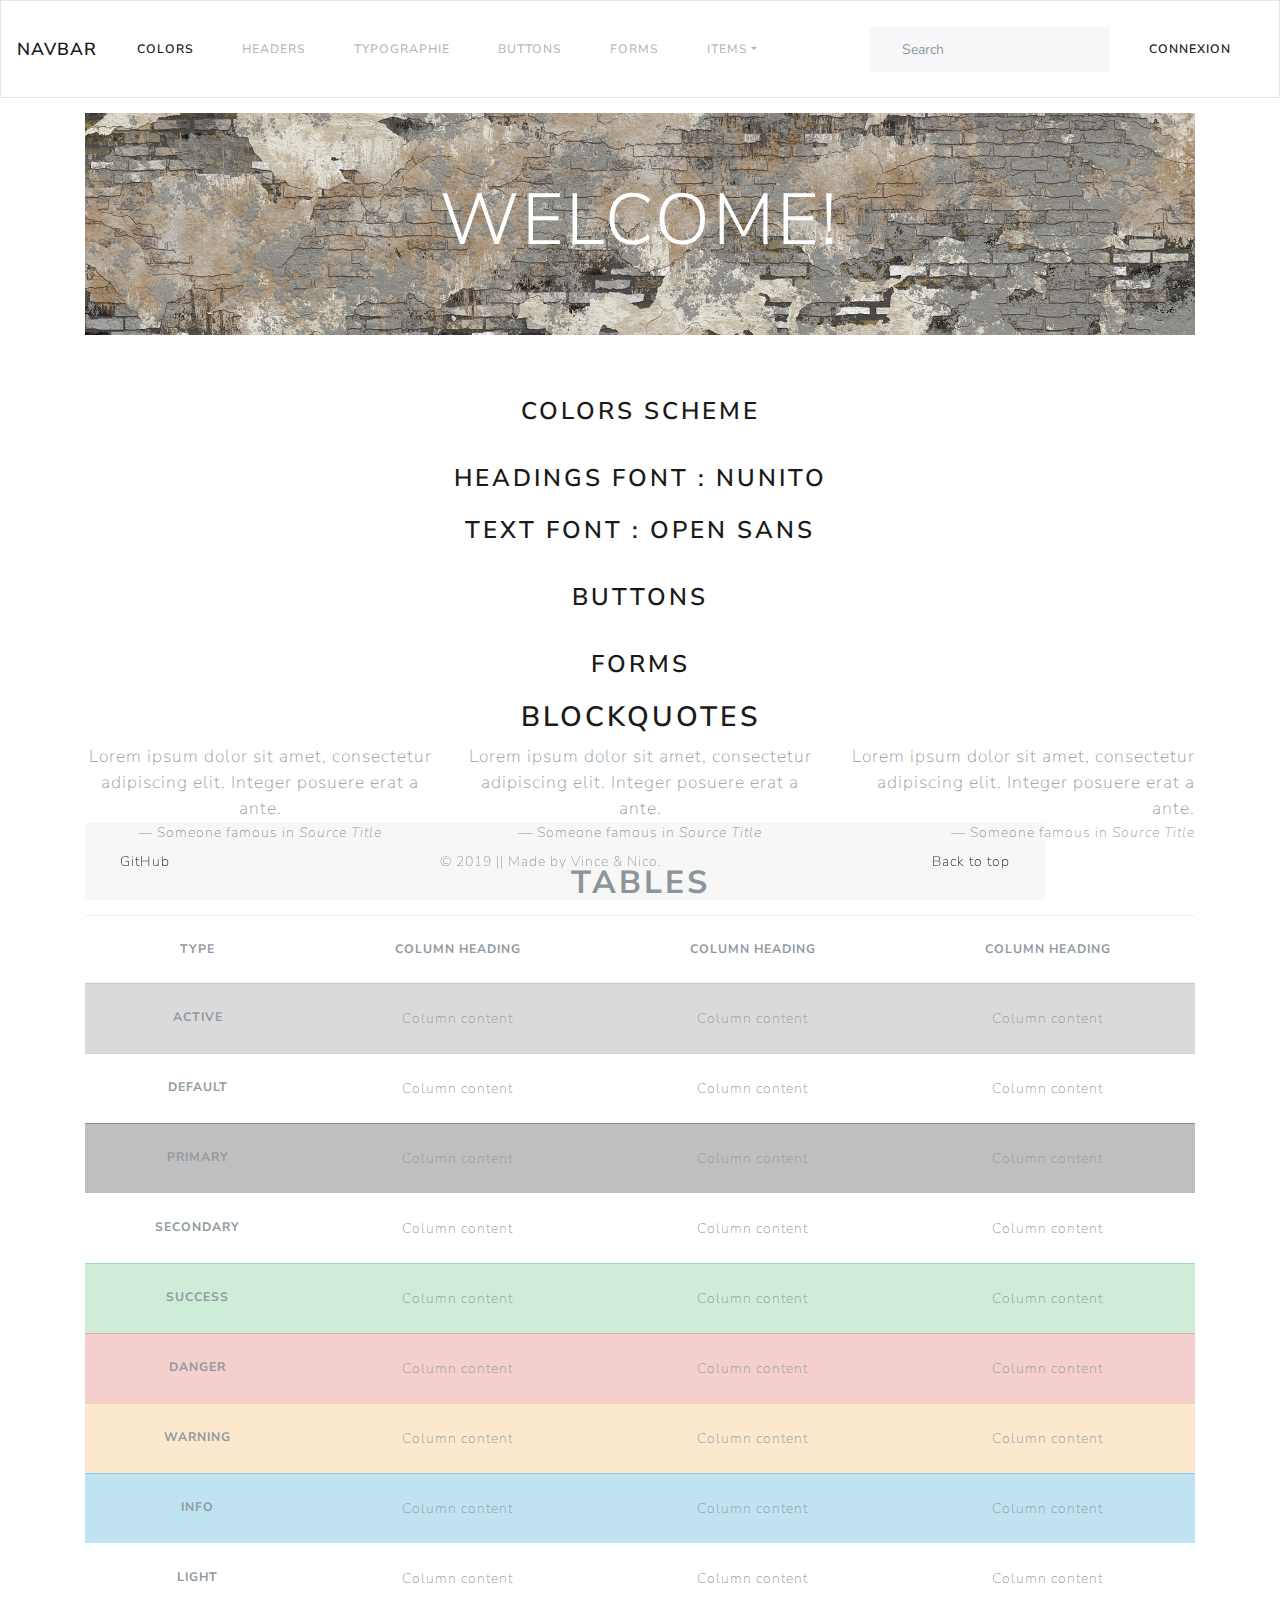
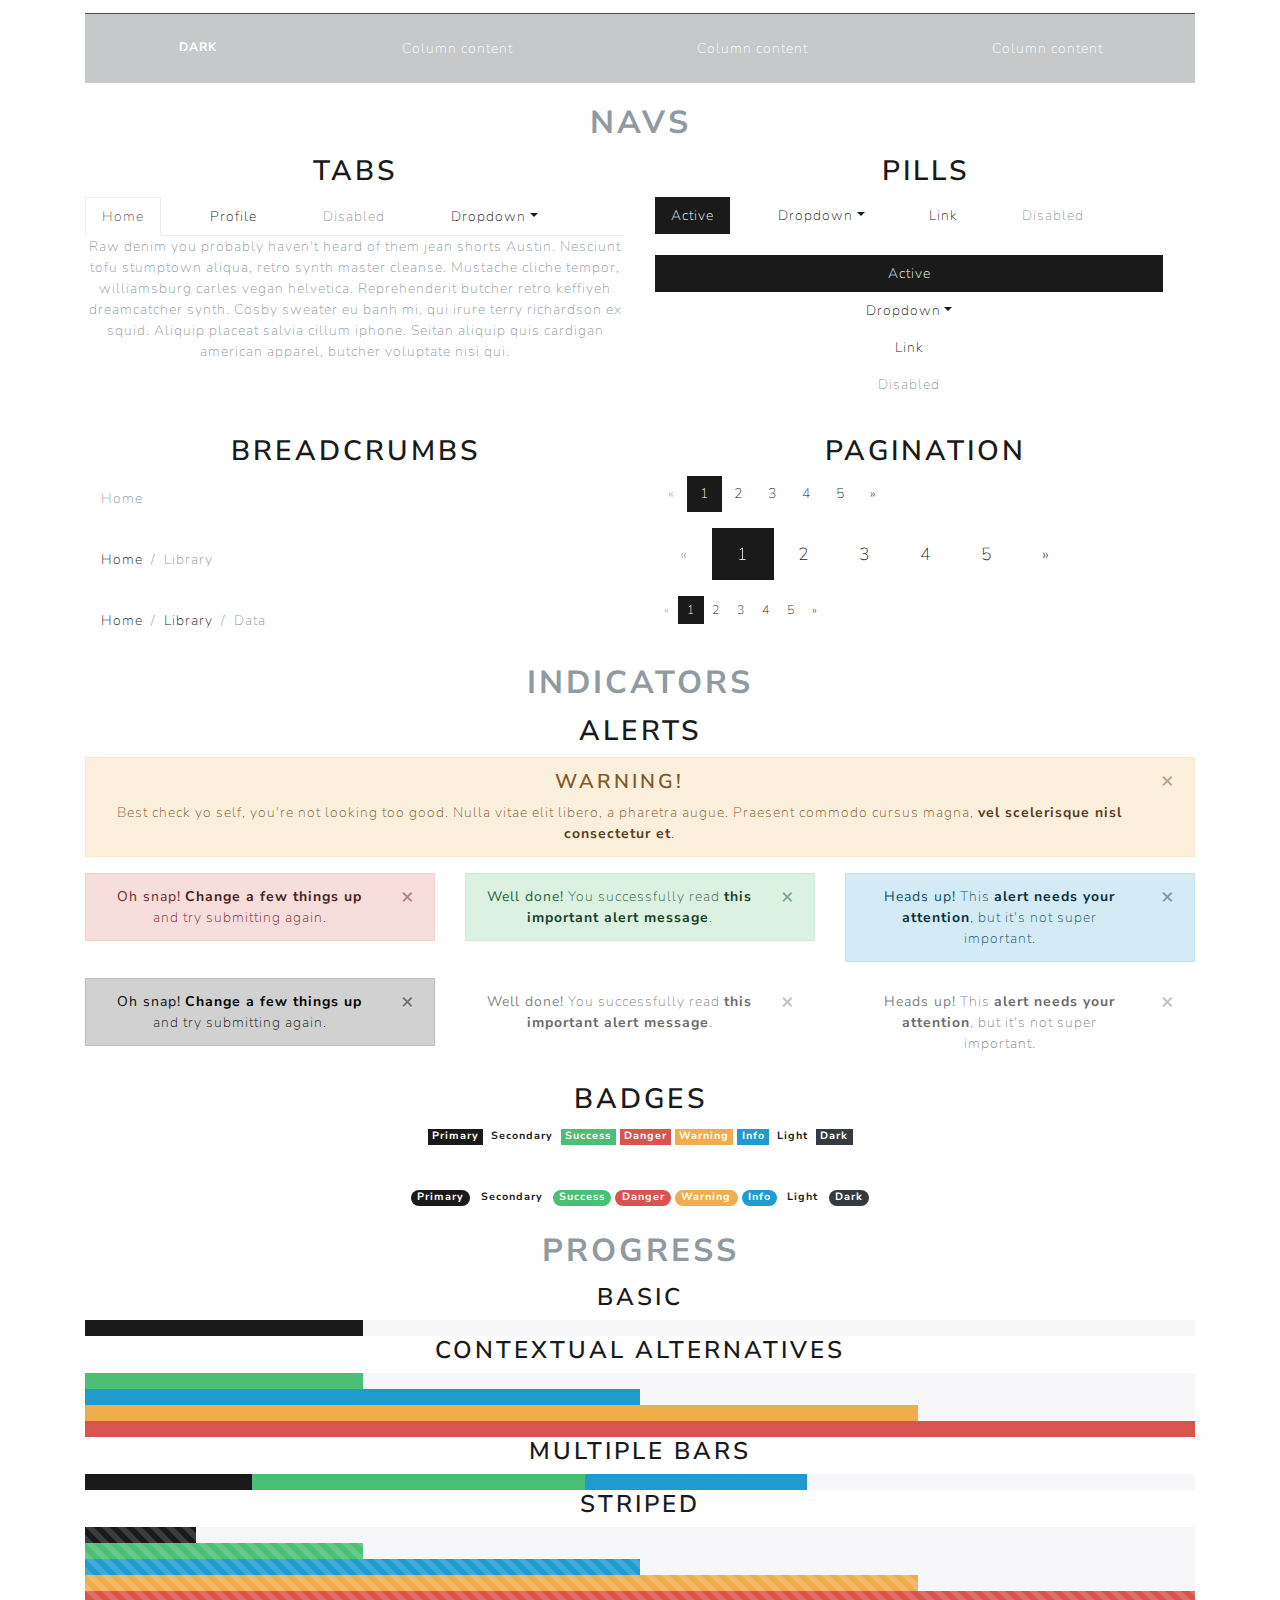
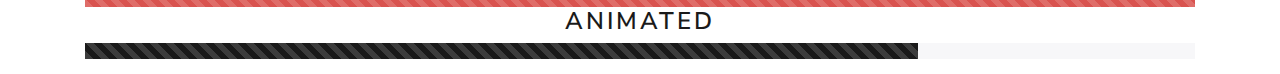
<file: index.html>
<!DOCTYPE html>
<html>
<head>
  <meta charset="utf-8">
  <link rel="stylesheet" href="style.css">
  <title>KIT UI MAMEN</title>
</head>
<body>

  <nav class="navbar navbar-expand-lg navbar-light bg-light">
    <a class="navbar-brand" href="#">Navbar</a>
    <button class="navbar-toggler" type="button" data-toggle="collapse" data-target="#navbarColor03" aria-controls="navbarColor03" aria-expanded="false" aria-label="Toggle navigation">
      <span class="navbar-toggler-icon"></span>
    </button>

    <div class="collapse navbar-collapse" id="navbarColor03">
      <ul class="navbar-nav mr-auto">
        <li class="nav-item active">
          <a class="nav-link" href="colors.html">Colors<span class="sr-only">(current)</span></a>
        </li>
        <li class="nav-item">
          <a class="nav-link" href="headers.html">Headers</a>
        </li>
        <li class="nav-item">
          <a class="nav-link" href="fonts.html">Typographie</a>
        </li>
        <li class="nav-item">
          <a class="nav-link" href="buttons.html">Buttons</a>
        </li>
        <li class="nav-item">
          <a class="nav-link" href="forms.html">Forms</a>
        </li>
        <li class="nav-item dropdown">
          <a class="nav-link dropdown-toggle" data-toggle="dropdown" href="#" id="themes">Items<span class="caret"></span></a>
          <div class="dropdown-menu" aria-labelledby="themes">
            <a class="dropdown-item" href="comments.html">Comments</a>
            <a class="dropdown-item" href="cards.html">cards</a>
            <a class="dropdown-item" href="banner.html">Banners</a>
            <a class="dropdown-item" href="right_left.html">Right_left</a>
          </div>
        </li>
      </ul>
      <form class="form-inline my-2 my-lg-0">
        <input class="form-control mr-sm-2" type="text" placeholder="Search">
        <a href="authentificate.html" class="btn btn-secondary my-2 my-sm-0" type="submit">Connexion</a>
      </form>
    </div>
  </nav>

  <section>
    <div class=container>
    <div class="jumbotron">
      <h1 class="display-3">Welcome!</h1>
  </section>

  <section class="container">
    <header>
      <a href="colors.html" target="_blank">    <h3 class="text-center dark-color-light">Colors Scheme</h3> </a>
    </header>
  </section>

  <section id="headings" class="container">
    <header>
      <a href="headers.html" target="_blank">  <h3 class="text-center dark-color-light">Headings Font : Nunito</h3> </a>
    </header>

    <section class="container">
      <header>
        <a href="fonts.html" target="_blank">  <h3 class="secondary-color text-center dark-color-light">Text Font : Open Sans</h3> </a>
      </header>
    </section>

    <section id="buttons" class="container">
      <header>
        <a href="buttons.html" target="_blank">  <h3 class="text-center dark-color-light">Buttons</h3> </a>
      </header>
    </section>

    <section class="container">
      <header>
        <a href="forms.html" target="_blank">  <h3 class="text-center">Forms</h3> </a>
      </header>
    </section>

    <!-- Blockquotes -->
    <div class="row">
      <div class="col-lg-12">
        <h2 id="type-blockquotes">Blockquotes</h2>
      </div>
    </div>
    <div class="row">
      <div class="col-lg-4">
        <div class="bs-component">
          <blockquote class="blockquote">
            <p class="mb-0">Lorem ipsum dolor sit amet, consectetur adipiscing elit. Integer posuere erat a ante.</p>
            <footer class="blockquote-footer">Someone famous in <cite title="Source Title">Source Title</cite></footer>
          </blockquote>
        </div>
      </div>
      <div class="col-lg-4">
        <div class="bs-component">
          <blockquote class="blockquote text-center">
            <p class="mb-0">Lorem ipsum dolor sit amet, consectetur adipiscing elit. Integer posuere erat a ante.</p>
            <footer class="blockquote-footer">Someone famous in <cite title="Source Title">Source Title</cite></footer>
          </blockquote>
        </div>
      </div>
      <div class="col-lg-4">
        <div class="bs-component">
          <blockquote class="blockquote text-right">
            <p class="mb-0">Lorem ipsum dolor sit amet, consectetur adipiscing elit. Integer posuere erat a ante.</p>
            <footer class="blockquote-footer">Someone famous in <cite title="Source Title">Source Title</cite></footer>
          </blockquote>
        </div>
      </div>
    </div>
  </div>

      <!-- Tables
        ================================================== -->
        <div class="bs-docs-section">
          <div class="row">
            <div class="col-lg-12">
              <div class="page-header">
                <h1 id="tables">Tables</h1>
              </div>

              <div class="bs-component">
                <table class="table table-hover">
                  <thead>
                    <tr>
                      <th scope="col">Type</th>
                      <th scope="col">Column heading</th>
                      <th scope="col">Column heading</th>
                      <th scope="col">Column heading</th>
                    </tr>
                  </thead>
                  <tbody>
                    <tr class="table-active">
                      <th scope="row">Active</th>
                      <td>Column content</td>
                      <td>Column content</td>
                      <td>Column content</td>
                    </tr>
                    <tr>
                      <th scope="row">Default</th>
                      <td>Column content</td>
                      <td>Column content</td>
                      <td>Column content</td>
                    </tr>
                    <tr class="table-primary">
                      <th scope="row">Primary</th>
                      <td>Column content</td>
                      <td>Column content</td>
                      <td>Column content</td>
                    </tr>
                    <tr class="table-secondary">
                      <th scope="row">Secondary</th>
                      <td>Column content</td>
                      <td>Column content</td>
                      <td>Column content</td>
                    </tr>
                    <tr class="table-success">
                      <th scope="row">Success</th>
                      <td>Column content</td>
                      <td>Column content</td>
                      <td>Column content</td>
                    </tr>
                    <tr class="table-danger">
                      <th scope="row">Danger</th>
                      <td>Column content</td>
                      <td>Column content</td>
                      <td>Column content</td>
                    </tr>
                    <tr class="table-warning">
                      <th scope="row">Warning</th>
                      <td>Column content</td>
                      <td>Column content</td>
                      <td>Column content</td>
                    </tr>
                    <tr class="table-info">
                      <th scope="row">Info</th>
                      <td>Column content</td>
                      <td>Column content</td>
                      <td>Column content</td>
                    </tr>
                    <tr class="table-light">
                      <th scope="row">Light</th>
                      <td>Column content</td>
                      <td>Column content</td>
                      <td>Column content</td>
                    </tr>
                    <tr class="table-dark">
                      <th scope="row">Dark</th>
                      <td>Column content</td>
                      <td>Column content</td>
                      <td>Column content</td>
                    </tr>
                  </tbody>
                </table>
              </div><!-- /example -->
            </div>
          </div>
        </div>

      <!-- Navs
        ================================================== -->
        <div class="bs-docs-section">

          <div class="row">
            <div class="col-lg-12">
              <div class="page-header">
                <h1 id="navs">Navs</h1>
              </div>
            </div>
          </div>

          <div class="row" style="margin-bottom: 2rem;">
            <div class="col-lg-6">
              <h2 id="nav-tabs">Tabs</h2>
              <div class="bs-component">
                <ul class="nav nav-tabs">
                  <li class="nav-item">
                    <a class="nav-link active" data-toggle="tab" href="#home">Home</a>
                  </li>
                  <li class="nav-item">
                    <a class="nav-link" data-toggle="tab" href="#profile">Profile</a>
                  </li>
                  <li class="nav-item">
                    <a class="nav-link disabled" href="#">Disabled</a>
                  </li>
                  <li class="nav-item dropdown">
                    <a class="nav-link dropdown-toggle" data-toggle="dropdown" href="#" role="button" aria-haspopup="true" aria-expanded="false">Dropdown</a>
                    <div class="dropdown-menu">
                      <a class="dropdown-item" href="#">Action</a>
                      <a class="dropdown-item" href="#">Another action</a>
                      <a class="dropdown-item" href="#">Something else here</a>
                      <div class="dropdown-divider"></div>
                      <a class="dropdown-item" href="#">Separated link</a>
                    </div>
                  </li>
                </ul>
                <div id="myTabContent" class="tab-content">
                  <div class="tab-pane fade show active" id="home">
                    <p>Raw denim you probably haven't heard of them jean shorts Austin. Nesciunt tofu stumptown aliqua, retro synth master cleanse. Mustache cliche tempor, williamsburg carles vegan helvetica. Reprehenderit butcher retro keffiyeh dreamcatcher synth. Cosby sweater eu banh mi, qui irure terry richardson ex squid. Aliquip placeat salvia cillum iphone. Seitan aliquip quis cardigan american apparel, butcher voluptate nisi qui.</p>
                  </div>
                  <div class="tab-pane fade" id="profile">
                    <p>Food truck fixie locavore, accusamus mcsweeney's marfa nulla single-origin coffee squid. Exercitation +1 labore velit, blog sartorial PBR leggings next level wes anderson artisan four loko farm-to-table craft beer twee. Qui photo booth letterpress, commodo enim craft beer mlkshk aliquip jean shorts ullamco ad vinyl cillum PBR. Homo nostrud organic, assumenda labore aesthetic magna delectus mollit.</p>
                  </div>
                  <div class="tab-pane fade" id="dropdown1">
                    <p>Etsy mixtape wayfarers, ethical wes anderson tofu before they sold out mcsweeney's organic lomo retro fanny pack lo-fi farm-to-table readymade. Messenger bag gentrify pitchfork tattooed craft beer, iphone skateboard locavore carles etsy salvia banksy hoodie helvetica. DIY synth PBR banksy irony. Leggings gentrify squid 8-bit cred pitchfork.</p>
                  </div>
                  <div class="tab-pane fade" id="dropdown2">
                    <p>Trust fund seitan letterpress, keytar raw denim keffiyeh etsy art party before they sold out master cleanse gluten-free squid scenester freegan cosby sweater. Fanny pack portland seitan DIY, art party locavore wolf cliche high life echo park Austin. Cred vinyl keffiyeh DIY salvia PBR, banh mi before they sold out farm-to-table VHS viral locavore cosby sweater.</p>
                  </div>
                </div>
              </div>
            </div>

            <div class="col-lg-6">
              <h2 id="nav-pills">Pills</h2>
              <div class="bs-component">
                <ul class="nav nav-pills">
                  <li class="nav-item">
                    <a class="nav-link active" href="#">Active</a>
                  </li>
                  <li class="nav-item dropdown">
                    <a class="nav-link dropdown-toggle" data-toggle="dropdown" href="#" role="button" aria-haspopup="true" aria-expanded="false">Dropdown</a>
                    <div class="dropdown-menu">
                      <a class="dropdown-item" href="#">Action</a>
                      <a class="dropdown-item" href="#">Another action</a>
                      <a class="dropdown-item" href="#">Something else here</a>
                      <div class="dropdown-divider"></div>
                      <a class="dropdown-item" href="#">Separated link</a>
                    </div>
                  </li>
                  <li class="nav-item">
                    <a class="nav-link" href="#">Link</a>
                  </li>
                  <li class="nav-item">
                    <a class="nav-link disabled" href="#">Disabled</a>
                  </li>
                </ul>
              </div>
              <br>
              <div class="bs-component">
                <ul class="nav nav-pills flex-column">
                  <li class="nav-item">
                    <a class="nav-link active" href="#">Active</a>
                  </li>
                  <li class="nav-item dropdown">
                    <a class="nav-link dropdown-toggle" data-toggle="dropdown" href="#" role="button" aria-haspopup="true" aria-expanded="false">Dropdown</a>
                    <div class="dropdown-menu">
                      <a class="dropdown-item" href="#">Action</a>
                      <a class="dropdown-item" href="#">Another action</a>
                      <a class="dropdown-item" href="#">Something else here</a>
                      <div class="dropdown-divider"></div>
                      <a class="dropdown-item" href="#">Separated link</a>
                    </div>
                  </li>
                  <li class="nav-item">
                    <a class="nav-link" href="#">Link</a>
                  </li>
                  <li class="nav-item">
                    <a class="nav-link disabled" href="#">Disabled</a>
                  </li>
                </ul>
              </div>
            </div>
          </div>

          <div class="row">
            <div class="col-lg-6">
              <h2 id="nav-breadcrumbs">Breadcrumbs</h2>
              <div class="bs-component">
                <ol class="breadcrumb">
                  <li class="breadcrumb-item active">Home</li>
                </ol>
                <ol class="breadcrumb">
                  <li class="breadcrumb-item"><a href="#">Home</a></li>
                  <li class="breadcrumb-item active">Library</li>
                </ol>
                <ol class="breadcrumb">
                  <li class="breadcrumb-item"><a href="#">Home</a></li>
                  <li class="breadcrumb-item"><a href="#">Library</a></li>
                  <li class="breadcrumb-item active">Data</li>
                </ol>
              </div>
            </div>

            <div class="col-lg-6">
              <h2 id="pagination">Pagination</h2>
              <div class="bs-component">
                <div>
                  <ul class="pagination">
                    <li class="page-item disabled">
                      <a class="page-link" href="#">&laquo;</a>
                    </li>
                    <li class="page-item active">
                      <a class="page-link" href="#">1</a>
                    </li>
                    <li class="page-item">
                      <a class="page-link" href="#">2</a>
                    </li>
                    <li class="page-item">
                      <a class="page-link" href="#">3</a>
                    </li>
                    <li class="page-item">
                      <a class="page-link" href="#">4</a>
                    </li>
                    <li class="page-item">
                      <a class="page-link" href="#">5</a>
                    </li>
                    <li class="page-item">
                      <a class="page-link" href="#">&raquo;</a>
                    </li>
                  </ul>
                </div>

                <div>
                  <ul class="pagination pagination-lg">
                    <li class="page-item disabled">
                      <a class="page-link" href="#">&laquo;</a>
                    </li>
                    <li class="page-item active">
                      <a class="page-link" href="#">1</a>
                    </li>
                    <li class="page-item">
                      <a class="page-link" href="#">2</a>
                    </li>
                    <li class="page-item">
                      <a class="page-link" href="#">3</a>
                    </li>
                    <li class="page-item">
                      <a class="page-link" href="#">4</a>
                    </li>
                    <li class="page-item">
                      <a class="page-link" href="#">5</a>
                    </li>
                    <li class="page-item">
                      <a class="page-link" href="#">&raquo;</a>
                    </li>
                  </ul>
                </div>

                <div>
                  <ul class="pagination pagination-sm">
                    <li class="page-item disabled">
                      <a class="page-link" href="#">&laquo;</a>
                    </li>
                    <li class="page-item active">
                      <a class="page-link" href="#">1</a>
                    </li>
                    <li class="page-item">
                      <a class="page-link" href="#">2</a>
                    </li>
                    <li class="page-item">
                      <a class="page-link" href="#">3</a>
                    </li>
                    <li class="page-item">
                      <a class="page-link" href="#">4</a>
                    </li>
                    <li class="page-item">
                      <a class="page-link" href="#">5</a>
                    </li>
                    <li class="page-item">
                      <a class="page-link" href="#">&raquo;</a>
                    </li>
                  </ul>
                </div>

              </div>
            </div>
          </div>
        </div>

      <!-- Indicators
        ================================================== -->
        <div class="bs-docs-section">

          <div class="row">
            <div class="col-lg-12">
              <div class="page-header">
                <h1 id="indicators">Indicators</h1>
              </div>
            </div>
          </div>

          <div class="row">
            <div class="col-lg-12">
              <h2>Alerts</h2>
              <div class="bs-component">
                <div class="alert alert-dismissible alert-warning">
                  <button type="button" class="close" data-dismiss="alert">&times;</button>
                  <h4 class="alert-heading">Warning!</h4>
                  <p class="mb-0">Best check yo self, you're not looking too good. Nulla vitae elit libero, a pharetra augue. Praesent commodo cursus magna, <a href="#" class="alert-link">vel scelerisque nisl consectetur et</a>.</p>
                </div>
              </div>
            </div>
          </div>
          <div class="row">
            <div class="col-lg-4">
              <div class="bs-component">
                <div class="alert alert-dismissible alert-danger">
                  <button type="button" class="close" data-dismiss="alert">&times;</button>
                  <strong>Oh snap!</strong> <a href="#" class="alert-link">Change a few things up</a> and try submitting again.
                </div>
              </div>
            </div>
            <div class="col-lg-4">
              <div class="bs-component">
                <div class="alert alert-dismissible alert-success">
                  <button type="button" class="close" data-dismiss="alert">&times;</button>
                  <strong>Well done!</strong> You successfully read <a href="#" class="alert-link">this important alert message</a>.
                </div>
              </div>
            </div>
            <div class="col-lg-4">
              <div class="bs-component">
                <div class="alert alert-dismissible alert-info">
                  <button type="button" class="close" data-dismiss="alert">&times;</button>
                  <strong>Heads up!</strong> This <a href="#" class="alert-link">alert needs your attention</a>, but it's not super important.
                </div>
              </div>
            </div>
          </div>
          <div class="row">
            <div class="col-lg-4">
              <div class="bs-component">
                <div class="alert alert-dismissible alert-primary">
                  <button type="button" class="close" data-dismiss="alert">&times;</button>
                  <strong>Oh snap!</strong> <a href="#" class="alert-link">Change a few things up</a> and try submitting again.
                </div>
              </div>
            </div>
            <div class="col-lg-4">
              <div class="bs-component">
                <div class="alert alert-dismissible alert-secondary">
                  <button type="button" class="close" data-dismiss="alert">&times;</button>
                  <strong>Well done!</strong> You successfully read <a href="#" class="alert-link">this important alert message</a>.
                </div>
              </div>
            </div>
            <div class="col-lg-4">
              <div class="bs-component">
                <div class="alert alert-dismissible alert-light">
                  <button type="button" class="close" data-dismiss="alert">&times;</button>
                  <strong>Heads up!</strong> This <a href="#" class="alert-link">alert needs your attention</a>, but it's not super important.
                </div>
              </div>
            </div>
          </div>
          <div>
            <h2>Badges</h2>
            <div class="bs-component" style="margin-bottom: 40px;">
              <span class="badge badge-primary">Primary</span>
              <span class="badge badge-secondary">Secondary</span>
              <span class="badge badge-success">Success</span>
              <span class="badge badge-danger">Danger</span>
              <span class="badge badge-warning">Warning</span>
              <span class="badge badge-info">Info</span>
              <span class="badge badge-light">Light</span>
              <span class="badge badge-dark">Dark</span>
            </div>
            <div class="bs-component">
              <span class="badge badge-pill badge-primary">Primary</span>
              <span class="badge badge-pill badge-secondary">Secondary</span>
              <span class="badge badge-pill badge-success">Success</span>
              <span class="badge badge-pill badge-danger">Danger</span>
              <span class="badge badge-pill badge-warning">Warning</span>
              <span class="badge badge-pill badge-info">Info</span>
              <span class="badge badge-pill badge-light">Light</span>
              <span class="badge badge-pill badge-dark">Dark</span>
            </div>
          </div>
        </div>
        <br>
      <!-- Progress
        ================================================== -->
        <div class="bs-docs-section">

          <div class="row">
            <div class="col-lg-12">
              <div class="page-header">
                <h1 id="progress">Progress</h1>
              </div>

              <h3 id="progress-basic">Basic</h3>
              <div class="bs-component">
                <div class="progress">
                  <div class="progress-bar" role="progressbar" style="width: 25%;" aria-valuenow="25" aria-valuemin="0" aria-valuemax="100"></div>
                </div>
              </div>

              <h3 id="progress-alternatives">Contextual alternatives</h3>
              <div class="bs-component">
                <div class="progress">
                  <div class="progress-bar bg-success" role="progressbar" style="width: 25%" aria-valuenow="25" aria-valuemin="0" aria-valuemax="100"></div>
                </div>
                <div class="progress">
                  <div class="progress-bar bg-info" role="progressbar" style="width: 50%" aria-valuenow="50" aria-valuemin="0" aria-valuemax="100"></div>
                </div>
                <div class="progress">
                  <div class="progress-bar bg-warning" role="progressbar" style="width: 75%" aria-valuenow="75" aria-valuemin="0" aria-valuemax="100"></div>
                </div>
                <div class="progress">
                  <div class="progress-bar bg-danger" role="progressbar" style="width: 100%" aria-valuenow="100" aria-valuemin="0" aria-valuemax="100"></div>
                </div>
              </div>

              <h3 id="progress-multiple">Multiple bars</h3>
              <div class="bs-component">
                <div class="progress">
                  <div class="progress-bar" role="progressbar" style="width: 15%" aria-valuenow="15" aria-valuemin="0" aria-valuemax="100"></div>
                  <div class="progress-bar bg-success" role="progressbar" style="width: 30%" aria-valuenow="30" aria-valuemin="0" aria-valuemax="100"></div>
                  <div class="progress-bar bg-info" role="progressbar" style="width: 20%" aria-valuenow="20" aria-valuemin="0" aria-valuemax="100"></div>
                </div>
              </div>

              <h3 id="progress-striped">Striped</h3>
              <div class="bs-component">
                <div class="progress">
                  <div class="progress-bar progress-bar-striped" role="progressbar" style="width: 10%" aria-valuenow="10" aria-valuemin="0" aria-valuemax="100"></div>
                </div>
                <div class="progress">
                  <div class="progress-bar progress-bar-striped bg-success" role="progressbar" style="width: 25%" aria-valuenow="25" aria-valuemin="0" aria-valuemax="100"></div>
                </div>
                <div class="progress">
                  <div class="progress-bar progress-bar-striped bg-info" role="progressbar" style="width: 50%" aria-valuenow="50" aria-valuemin="0" aria-valuemax="100"></div>
                </div>
                <div class="progress">
                  <div class="progress-bar progress-bar-striped bg-warning" role="progressbar" style="width: 75%" aria-valuenow="75" aria-valuemin="0" aria-valuemax="100"></div>
                </div>
                <div class="progress">
                  <div class="progress-bar progress-bar-striped bg-danger" role="progressbar" style="width: 100%" aria-valuenow="100" aria-valuemin="0" aria-valuemax="100"></div>
                </div>
              </div>

              <h3 id="progress-animated">Animated</h3>
              <div class="bs-component">
                <div class="progress">
                  <div class="progress-bar progress-bar-striped progress-bar-animated" role="progressbar" aria-valuenow="75" aria-valuemin="0" aria-valuemax="100" style="width: 75%"></div>
                </div>
              </div>
            </div>
          </div>
        </div>
      </div>

      <footer class="card-footer">

        <div class="col-lg-12">
          <ul class="list-unstyled">
            <li class="float-lg-right"><a href="#top">Back to top</a></li>
            <li class="float-lg-left"><a href="https://github.com/">GitHub</a></li>
          </ul>
          <p>© 2019 || Made by Vince & Nico</a>.</p>
        </div>
      </footer>

      <script src="https://code.jquery.com/jquery-3.3.1.slim.min.js" integrity="sha384-q8i/X+965DzO0rT7abK41JStQIAqVgRVzpbzo5smXKp4YfRvH+8abtTE1Pi6jizo" crossorigin="anonymous"></script>
      <script src="https://cdnjs.cloudflare.com/ajax/libs/popper.js/1.14.6/umd/popper.min.js" integrity="sha384-wHAiFfRlMFy6i5SRaxvfOCifBUQy1xHdJ/yoi7FRNXMRBu5WHdZYu1hA6ZOblgut" crossorigin="anonymous"></script>
      <script src="https://stackpath.bootstrapcdn.com/bootstrap/4.2.1/js/bootstrap.min.js" integrity="sha384-B0UglyR+jN6CkvvICOB2joaf5I4l3gm9GU6Hc1og6Ls7i6U/mkkaduKaBhlAXv9k" crossorigin="anonymous"></script>

    </body>
    </html>
</file>
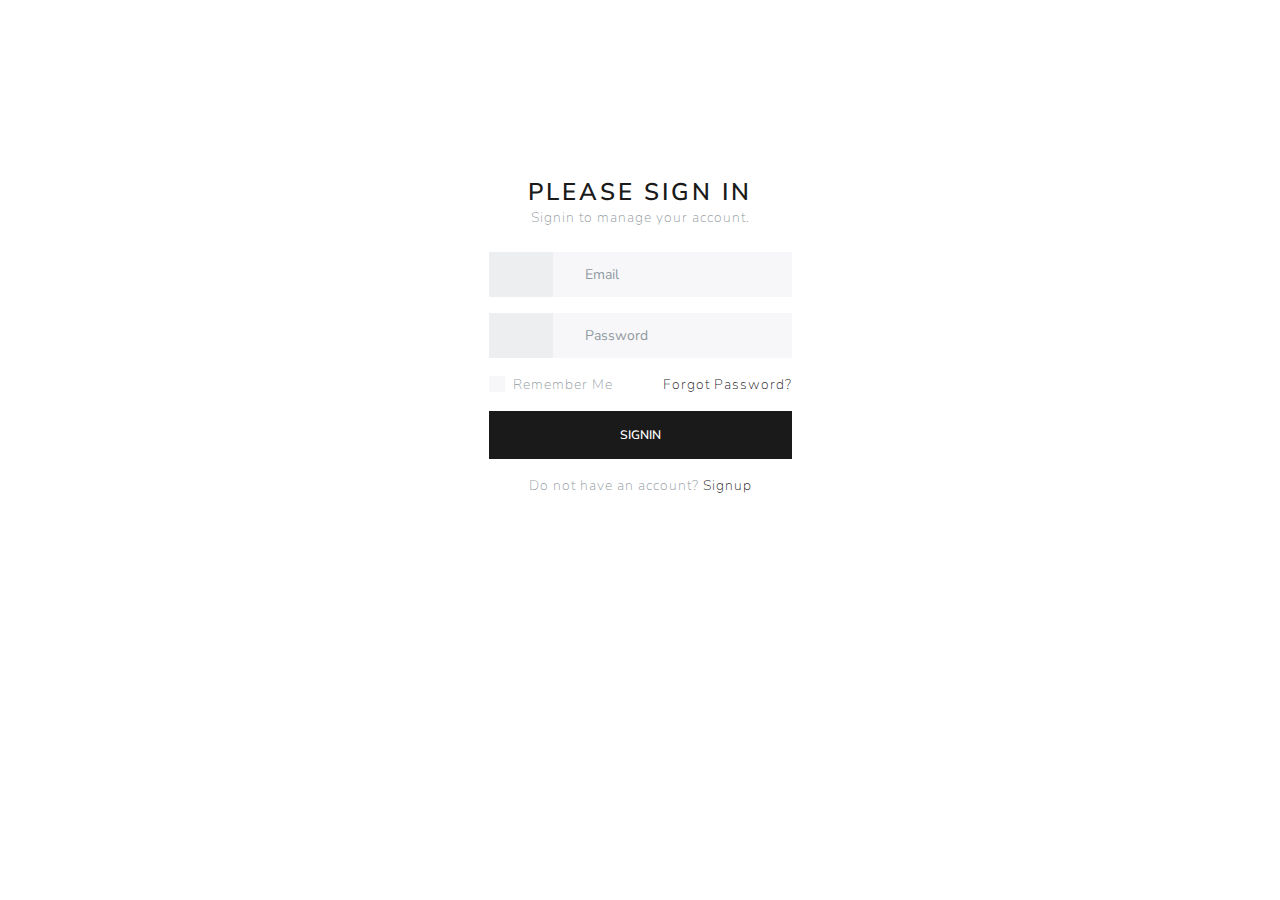
<file: authentificate.html>
<!DOCTYPE html>
<html>
<head>
  <meta charset="utf-8">
  <link rel="stylesheet" href="style.css">
  <title>KIT UI MAMEN</title>
</head>
<body>

<div class="body-authentificate">
      <div class="body-authentificate">
        <form class="js-validate form-signin p-5" novalidate="novalidate">

    <!-- Title -->
    <div class="text-center mb-4">
      <h1 class="h3 mb-0">Please sign in</h1>
      <p>Signin to manage your account.</p>
    </div>
    <!-- End Title -->

    <!-- Input -->
    <div class="js-form-message mb-3">
      <div class="js-focus-state input-group form">
        <div class="input-group-prepend form__prepend">
          <span class="input-group-text form__text">
            <span class="fa fa-user form__text-inner"></span>
          </span>
        </div>
        <input type="email" class="form-control form__input" name="email" required="" placeholder="Email" aria-label="Email" data-msg="Please enter a valid email address." data-error-class="u-has-error" data-success-class="u-has-success">
      </div>
    </div>
    <!-- End Input -->

    <!-- Input -->
    <div class="js-form-message mb-3">
      <div class="js-focus-state input-group form">
        <div class="input-group-prepend form__prepend">
          <span class="input-group-text form__text">
            <span class="fa fa-lock form__text-inner"></span>
          </span>
        </div>
        <input type="password" class="form-control form__input" name="password" required="" placeholder="Password" aria-label="Password" data-msg="Your password is invalid. Please try again." data-error-class="u-has-error" data-success-class="u-has-success">
      </div>
    </div>
    <!-- End Input -->

    <div class="row mb-3">
      <div class="col-6">
        <!-- Checkbox -->
        <div class="custom-control custom-checkbox d-flex align-items-center text-muted">
          <input type="checkbox" class="custom-control-input" id="rememberMeCheckbox">
          <label class="custom-control-label" for="rememberMeCheckbox">
            Remember Me
          </label>
        </div>
        <!-- End Checkbox -->
      </div>

      <div class="col-6 text-right">
        <a class="float-right" href="recover-account.html">Forgot Password?</a>
      </div>
    </div>

    <div class="mb-3">
      <button type="submit" class="btn btn-block btn-primary">Signin</button>
    </div>

    <div class="text-center mb-3">
      <p class="text-muted">Do not have an account? <a href="signup-simple.html">Signup</a></p>
    </div>

  </form>
      </div>
    </div>

</html>
</file>
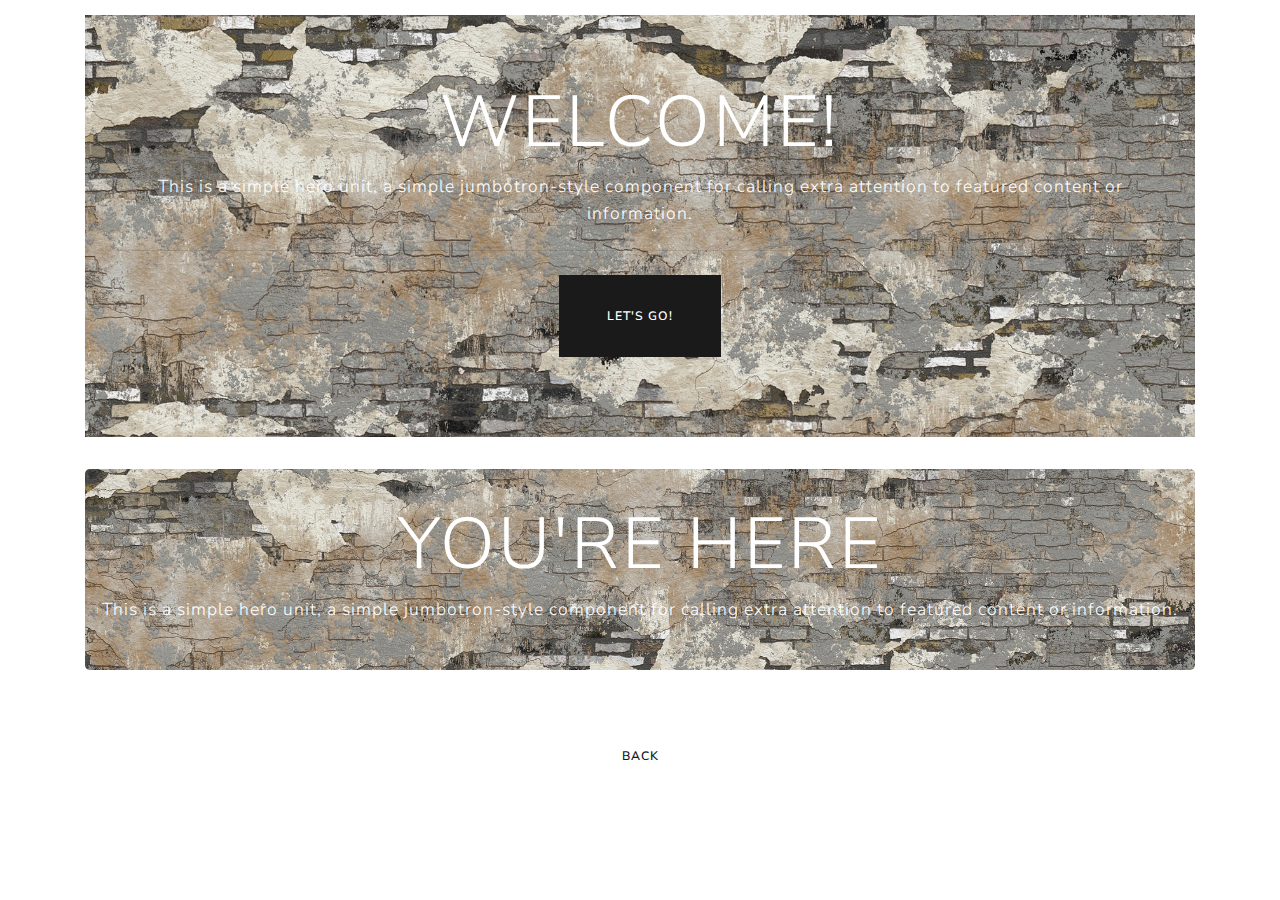
<file: banner.html>
<!DOCTYPE html>
<html lang="en">

<head>
  <meta charset="utf-8">
  <title>KIT UI MAMEN</title>
  <link rel="stylesheet" href="style.css" />
</head>

<body>
<div class=container>
    <div class="jumbotron">
      <h1 class="display-3">Welcome!</h1>
      <p class="lead">This is a simple hero unit, a simple jumbotron-style component for calling extra attention to featured content or information.</p>
      <hr class="my-4">
      <p class="lead">
        <a class="btn btn-primary btn-lg" href="#" role="button">Let's go!</a>
      </p>
    </div>

    <div class="banner">
      <h1 class="display-3">You're here</h1>
      <p class="lead">This is a simple hero unit, a simple jumbotron-style component for calling extra attention to featured content or information.</p>
    </div>
</div>
</body>

<div class="container" >
  <a href="index.html" class="btn btn-secondary my-2 my-sm-0" type="submit">back</a>
</div>
</file>
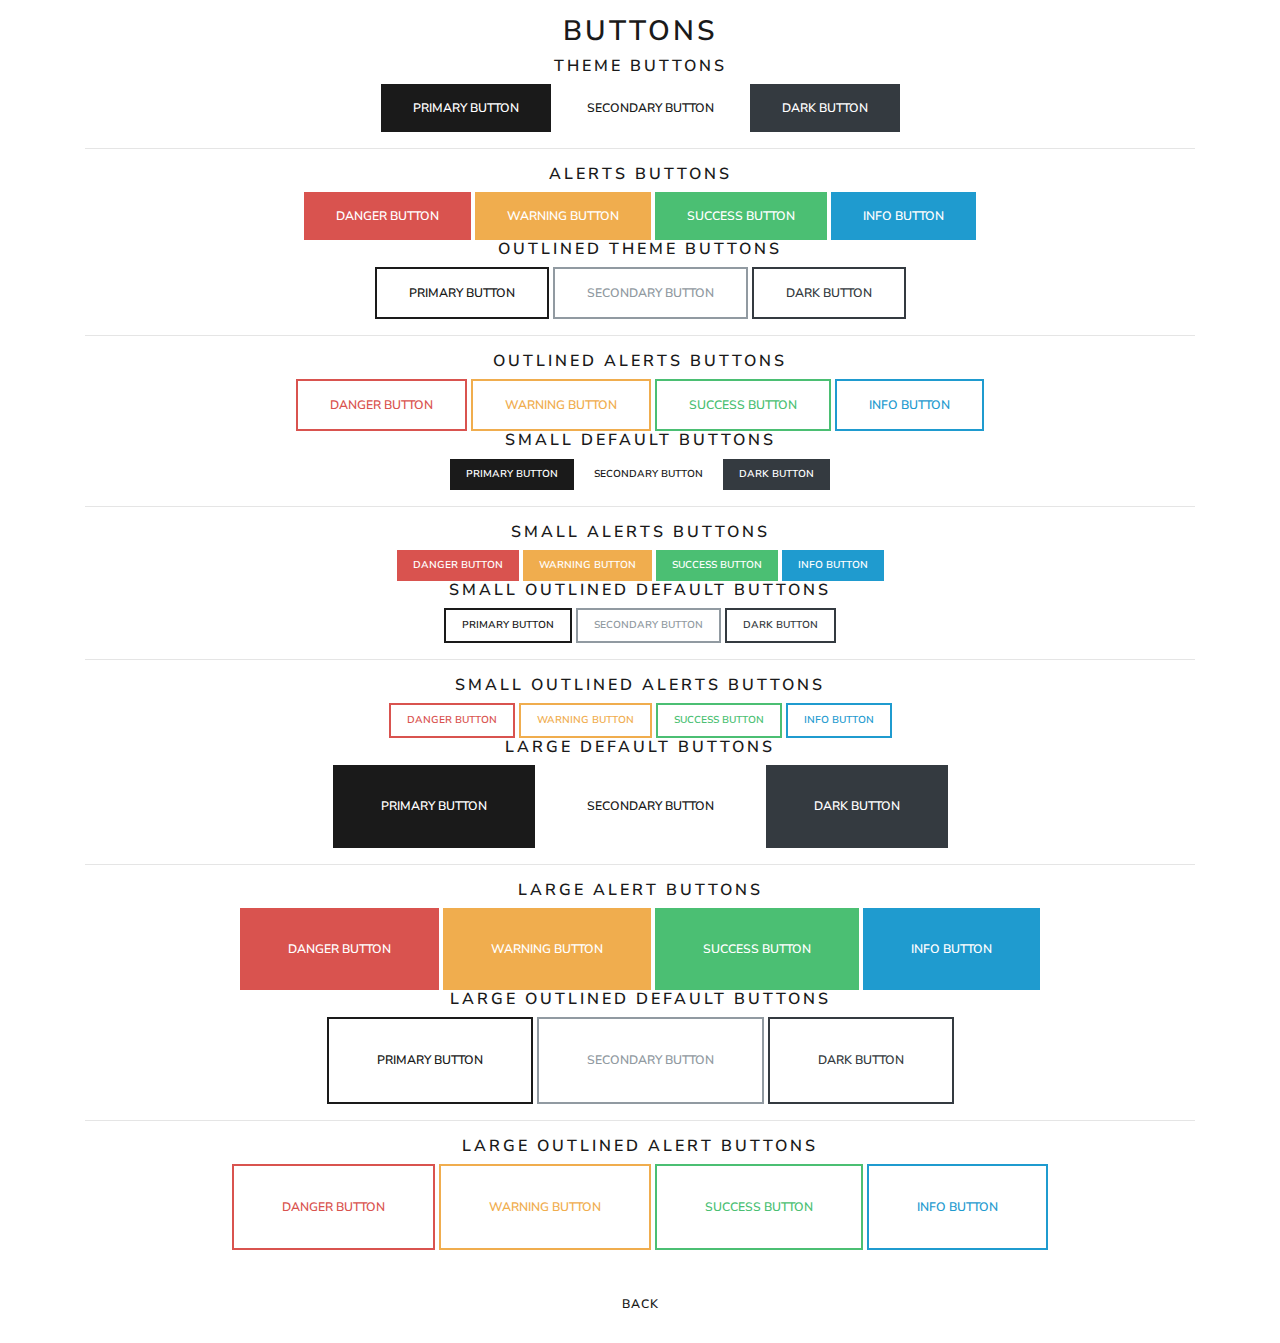
<file: buttons.html>
<!DOCTYPE html>
<html>
<head>
  <meta charset="utf-8">
  <link rel="stylesheet" href="style.css">
  <title>KIT UI MAMEN</title>
</head>
<body>

  <section id="buttons" class="container">
    <header>
      <h2 class="text-center dark-color-light">Buttons</h2>
    </header>
    <div class="bloc">
      <h3 class="h5 dark-color-light">Theme Buttons</h3>
      <button class="btn btn-primary">Primary button</button>
      <button class="btn btn-secondary">Secondary button</button>
      <button class="btn btn-dark">Dark button</button><br>
      <hr>
      <h3 class="h5 dark-color-light">Alerts Buttons</h3>
      <button class="btn btn-danger">Danger button</button>
      <button class="btn btn-warning">Warning button</button>
      <button class="btn btn-success">Success button</button>
      <button class="btn btn-info">Info button</button>
    </div>
    <div class="bloc">
      <h3 class="h5 dark-color-light">Outlined Theme Buttons </h3>
      <button class="btn btn-outline-primary">Primary button</button>
      <button class="btn btn-outline-secondary">Secondary button</button>
      <button class="btn btn-outline-dark">Dark button</button><br>
      <hr>
      <h3 class="h5 dark-color-light">Outlined Alerts Buttons</h3>
      <button class="btn btn-outline-danger">Danger button</button>
      <button class="btn btn-outline-warning">Warning button</button>
      <button class="btn btn-outline-success">Success button</button>
      <button class="btn btn-outline-info">Info button</button>
    </div>
    <div class="bloc">
      <h3 class="h5 dark-color-light">Small Default Buttons</h3>
      <button class="btn btn-primary btn-sm">Primary button</button>
      <button class="btn btn-secondary btn-sm">Secondary button</button>
      <button class="btn btn-dark btn-sm">Dark button</button><br>
      <hr>
      <h3 class="h5 dark-color-light">Small Alerts Buttons</h3>
      <button class="btn btn-danger btn-sm">Danger button</button>
      <button class="btn btn-warning btn-sm">Warning button</button>
      <button class="btn btn-success btn-sm">Success button</button>
      <button class="btn btn-info btn-sm">Info button</button>
    </div>
    <div class="bloc">
      <h3 class="h5 dark-color-light">Small Outlined Default Buttons</h3>
      <button class="btn btn-outline-primary btn-sm">Primary button</button>
      <button class="btn btn-outline-secondary btn-sm">Secondary button</button>
      <button class="btn btn-outline-dark btn-sm">Dark button</button><br>
      <hr>
      <h3 class="h5 dark-color-light">Small Outlined Alerts Buttons</h3>
      <button class="btn btn-outline-danger btn-sm">Danger button</button>
      <button class="btn btn-outline-warning btn-sm">Warning button</button>
      <button class="btn btn-outline-success btn-sm">Success button</button>
      <button class="btn btn-outline-info btn-sm">Info button</button>
    </div>
    <div class="bloc">
      <h3 class="h5 dark-color-light">Large Default Buttons</h3>
      <button class="btn btn-primary btn-lg">Primary button</button>
      <button class="btn btn-secondary btn-lg">Secondary button</button>
      <button class="btn btn-dark btn-lg">Dark button</button><br>
      <hr>
      <h3 class="h5 dark-color-light">Large Alert Buttons</h3>
      <button class="btn btn-danger btn-lg">Danger button</button>
      <button class="btn btn-warning btn-lg">Warning button</button>
      <button class="btn btn-success btn-lg">Success button</button>
      <button class="btn btn-info btn-lg">Info button</button>
    </div>
    <div class="bloc">
      <h3 class="h5 dark-color-light">Large Outlined Default Buttons</h3>
      <button class="btn btn-outline-primary btn-lg">Primary button</button>
      <button class="btn btn-outline-secondary btn-lg">Secondary button</button>
      <button class="btn btn-outline-dark btn-lg">Dark button</button><br>
      <hr>
      <h3 class="h5 dark-color-light">Large Outlined Alert Buttons</h3>
      <button class="btn btn-outline-danger btn-lg">Danger button</button>
      <button class="btn btn-outline-warning btn-lg">Warning button</button>
      <button class="btn btn-outline-success btn-lg">Success button</button>
      <button class="btn btn-outline-info btn-lg">Info button</button>
    </div>
  </section>

</body>

<div class="container" >
  <a href="index.html" class="btn btn-secondary my-2 my-sm-0" type="submit">back</a>
</div>
</file>
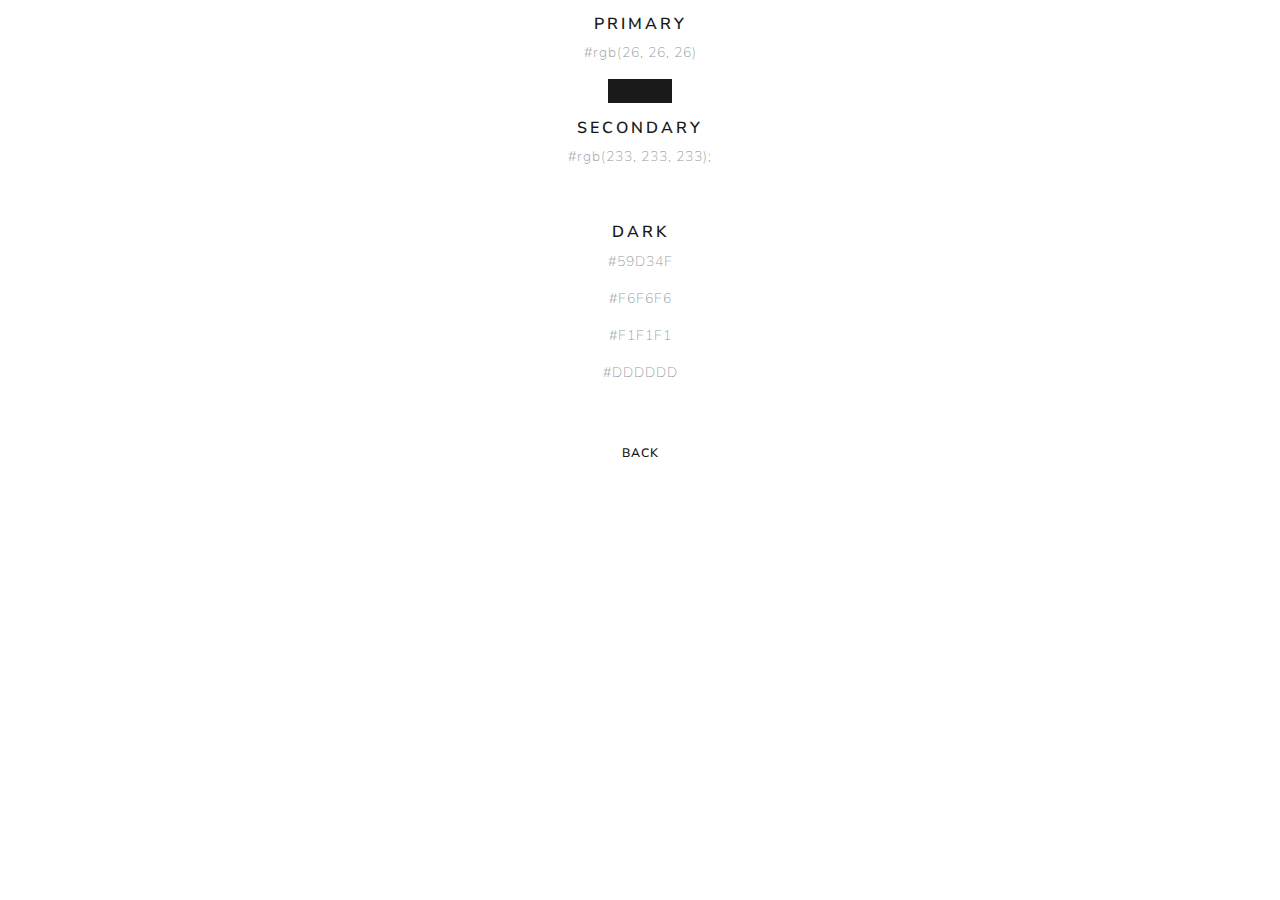
<file: colors.html>
<!DOCTYPE html>
<html lang="en" dir="ltr">
<head>
  <meta charset="utf-8">
  <link rel="stylesheet" href="style.css">
  <title></title>
</head>
<body>
  <section class="container">


    <div class="box bg-primary-color">
      <div class="caption white-color">
        <h3 class="title h5">Primary</h3>
        <p class="subtitle">#rgb(26, 26, 26)</p>
        <p></p>
        <a class="btn btn-primary" href="#"></a>
        <p></p>
      </div>
    </div>
    <div class="box bg-secondary-color">
      <div class="caption white-color">
        <h3 class="title h5">Secondary</h3>
        <p class="subtitle">#rgb(233, 233, 233);</p>
        <p></p>
        <a class="btn btn-secondary" href="#"></a>
        <p></p>
      </div>
    </div>
    <div class="box bg-dark-color">
      <div class="caption white-color">
        <h3 class="title h5">Dark</h3>
        <p class="subtitle">#59D34F</p>
      </div>
    </div>
    <div class="box bg-grey-color-light">
      <div class="caption grey-color-dark">
        <p class="subtitle">#F6F6F6</p>
      </div>
    </div>
    <div class="box bg-grey-color">
      <div class="caption grey-color-dark">
        <p class="subtitle">#F1F1F1</p>
      </div>
    </div>
    <div class="box bg-grey-color-dark">
      <div class="caption grey-color-light">
        <p class="subtitle">#DDDDDD</p>
      </div>
    </div>
  </section>

</body>
<div class="container" >
  <a href="index.html" class="btn btn-secondary my-2 my-sm-0" type="submit">back</a>
</div>
</html>
</file>
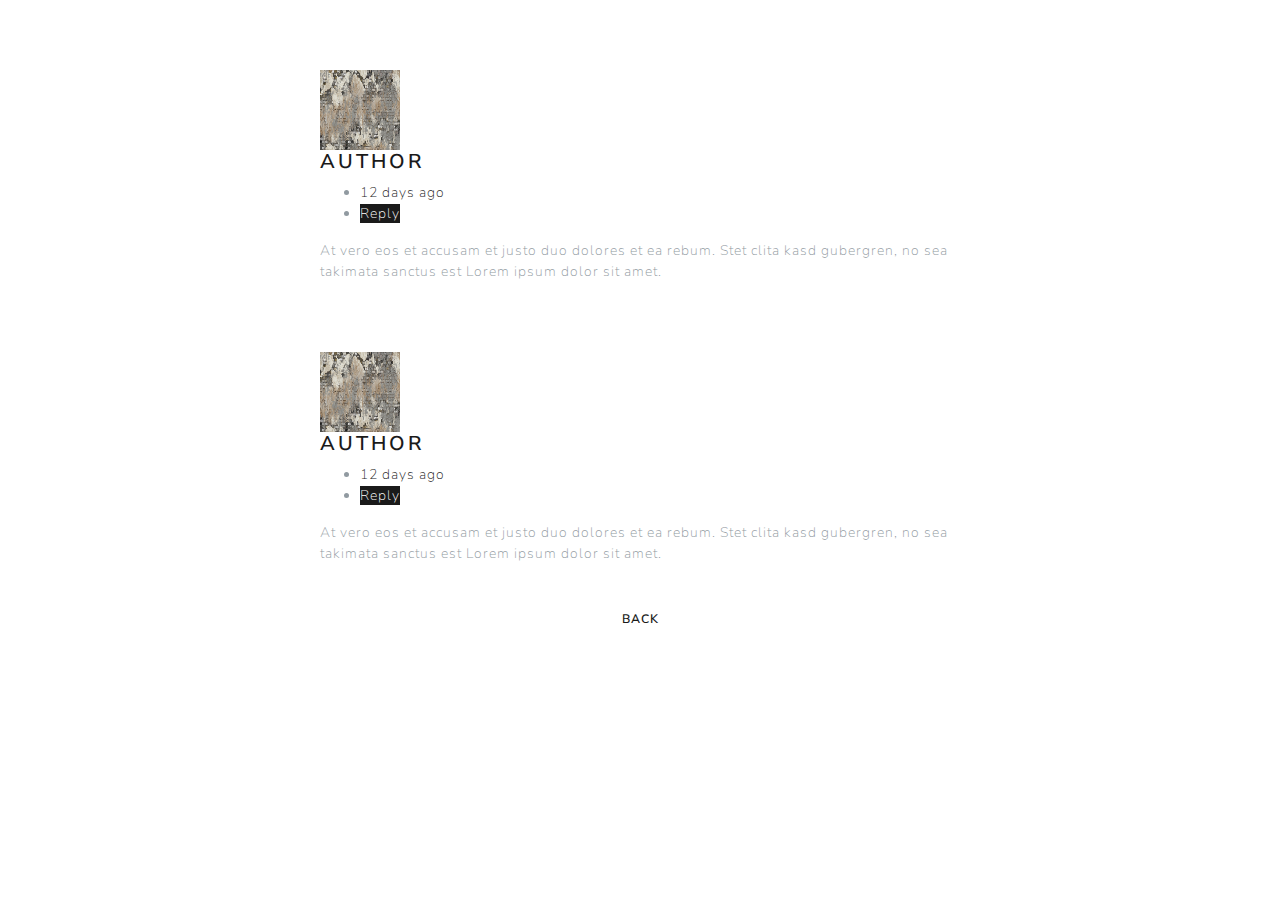
<file: comments.html>
<!DOCTYPE html>
<html>
<head>
  <meta charset="utf-8">
  <link rel="stylesheet" href="style.css">
  <title>KIT UI MAMEN</title>
</head>

<body>

    <article class="uk-comment uk-comment-primary">
        <header class="uk-comment-header uk-grid-medium uk-flex-middle" uk-grid>
            <div class="uk-width-auto">
                <img class="uk-comment-avatar" src="banner.jpg" width="80" height="80" alt="">
            </div>
            <div class="uk-width-expand">
                <h4 class="uk-comment-title uk-margin-remove"><a class="uk-link-reset" href="#">Author</a></h4>
                <ul class="uk-comment-meta uk-subnav uk-subnav-divider uk-margin-remove-top">
                    <li><a href="#">12 days ago</a></li>
                    <li><a href="#" class="btn-primary">Reply</a></li>
                </ul>
            </div>
        </header>
        <div class="uk-comment-body">
            <p> At vero eos et accusam et justo duo dolores et ea rebum. Stet clita kasd gubergren, no sea takimata sanctus est Lorem ipsum dolor sit amet.</p>
        </div>
    </article>

    <article class="uk-comment uk-comment-primary">
        <header class="uk-comment-header uk-grid-medium uk-flex-middle" uk-grid>
            <div class="uk-width-auto">
                <img class="uk-comment-avatar" src="banner.jpg" width="80" height="80" alt="">
            </div>
            <div class="uk-width-expand">
                <h4 class="uk-comment-title uk-margin-remove"><a class="uk-link-reset" href="#">Author</a></h4>
                <ul class="uk-comment-meta uk-subnav uk-subnav-divider uk-margin-remove-top">
                    <li><a href="#">12 days ago</a></li>
                    <li><a href="#" class="btn-primary">Reply</a></li>
                </ul>
            </div>
        </header>
        <div class="uk-comment-body">
            <p> At vero eos et accusam et justo duo dolores et ea rebum. Stet clita kasd gubergren, no sea takimata sanctus est Lorem ipsum dolor sit amet.</p>
        </div>
    </article>





</body>
<div class="container" >
    <a href="index.html" class="btn btn-secondary my-2 my-sm-0" type="submit">back</a>
</div>
</html>
</file>
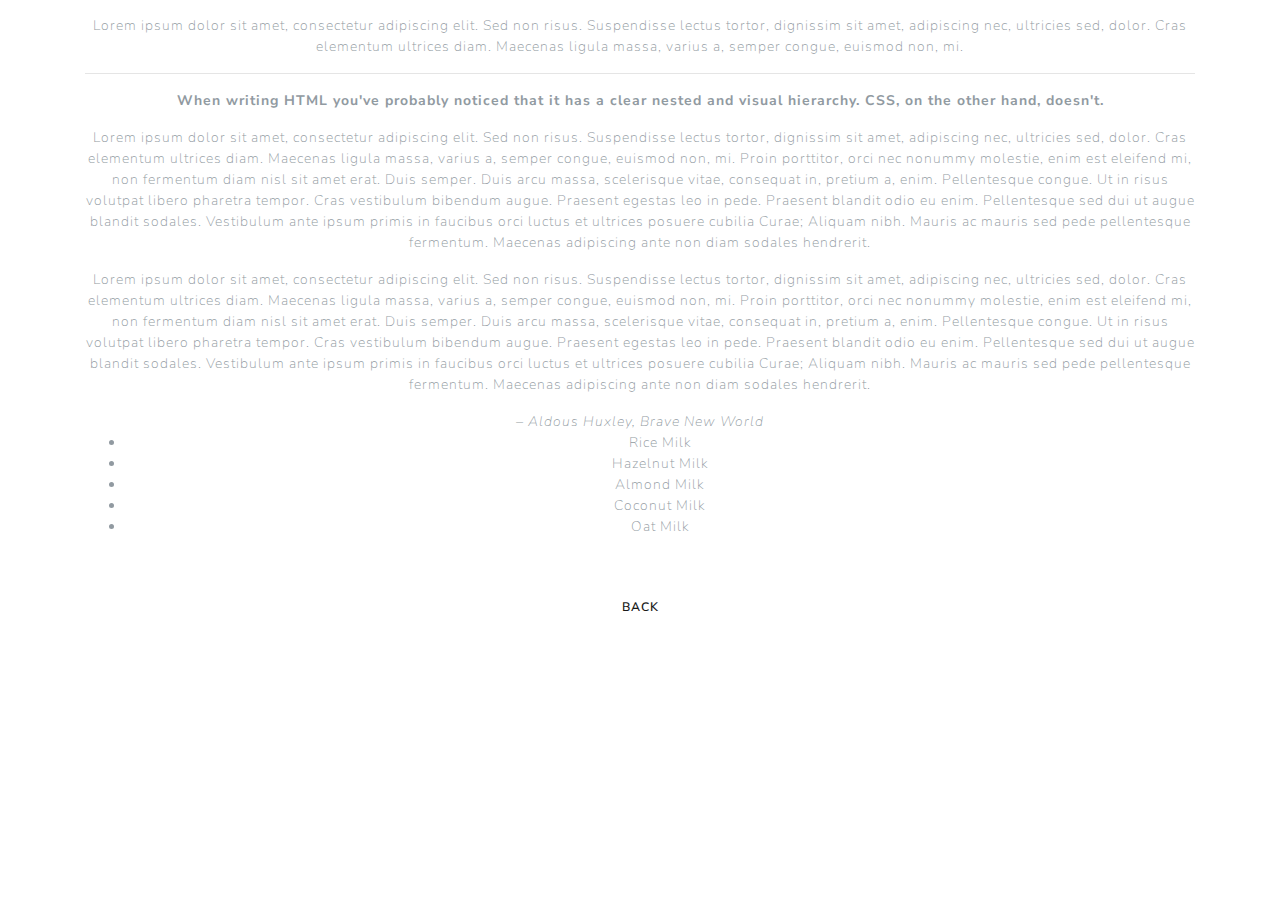
<file: fonts.html>
<!DOCTYPE html>
<html lang="en" dir="ltr">
  <head>
    <meta charset="utf-8">
    <link rel="stylesheet" href="style.css">
    <title></title>
  </head>
  <body>

<section class="container">

    <p class="intro">
    Lorem ipsum dolor sit amet, consectetur adipiscing elit. Sed non risus. Suspendisse lectus tortor, dignissim sit amet, adipiscing nec, ultricies sed, dolor.
    Cras elementum ultrices diam. Maecenas ligula massa, varius a, semper congue, euismod non, mi.
    </p>
    <hr>
    <p class="font-weight-bold">When writing HTML you've probably noticed that it has a clear nested and visual hierarchy. CSS, on the other hand, doesn't.
    </p>
    <p>Lorem ipsum dolor sit amet, consectetur adipiscing elit. Sed non risus. Suspendisse lectus tortor, dignissim sit amet, adipiscing nec, ultricies sed, dolor. Cras elementum ultrices diam. Maecenas ligula massa, varius a, semper congue, euismod non, mi. Proin porttitor, orci nec nonummy molestie, enim est eleifend mi, non fermentum diam nisl sit amet erat. Duis semper. Duis arcu massa, scelerisque vitae, consequat in, pretium a, enim. Pellentesque congue. Ut in risus volutpat libero pharetra tempor. Cras vestibulum bibendum augue. Praesent egestas leo in pede. Praesent blandit odio eu enim. Pellentesque sed dui ut augue blandit sodales. Vestibulum ante ipsum primis in faucibus orci luctus et ultrices posuere cubilia Curae; Aliquam nibh. Mauris ac mauris sed pede pellentesque fermentum. Maecenas adipiscing ante non diam sodales hendrerit.
    </p>
    <blockquote cite="http://www.worldwildlife.org/who/index.html">
      Lorem ipsum dolor sit amet, consectetur adipiscing elit. Sed non risus. Suspendisse lectus tortor, dignissim sit amet, adipiscing nec, ultricies sed, dolor. Cras elementum ultrices diam. Maecenas ligula massa, varius a, semper congue, euismod non, mi. Proin porttitor, orci nec nonummy molestie, enim est eleifend mi, non fermentum diam nisl sit amet erat. Duis semper. Duis arcu massa, scelerisque vitae, consequat in, pretium a, enim. Pellentesque congue. Ut in risus volutpat libero pharetra tempor. Cras vestibulum bibendum augue. Praesent egestas leo in pede. Praesent blandit odio eu enim. Pellentesque sed dui ut augue blandit sodales. Vestibulum ante ipsum primis in faucibus orci luctus et ultrices posuere cubilia Curae; Aliquam nibh. Mauris ac mauris sed pede pellentesque fermentum. Maecenas adipiscing ante non diam sodales hendrerit.
    </blockquote>
    <cite>– Aldous Huxley, Brave New World</cite>
    <ul>
      <li>Rice Milk</li>
      <li>Hazelnut Milk</li>
      <li>Almond Milk</li>
      <li>Coconut Milk</li>
      <li>Oat Milk</li>
    </ul>

</section>

<div class="container" >
  <a href="index.html" class="btn btn-secondary my-2 my-sm-0" type="submit">back</a>
</div>

  </body>
</file>
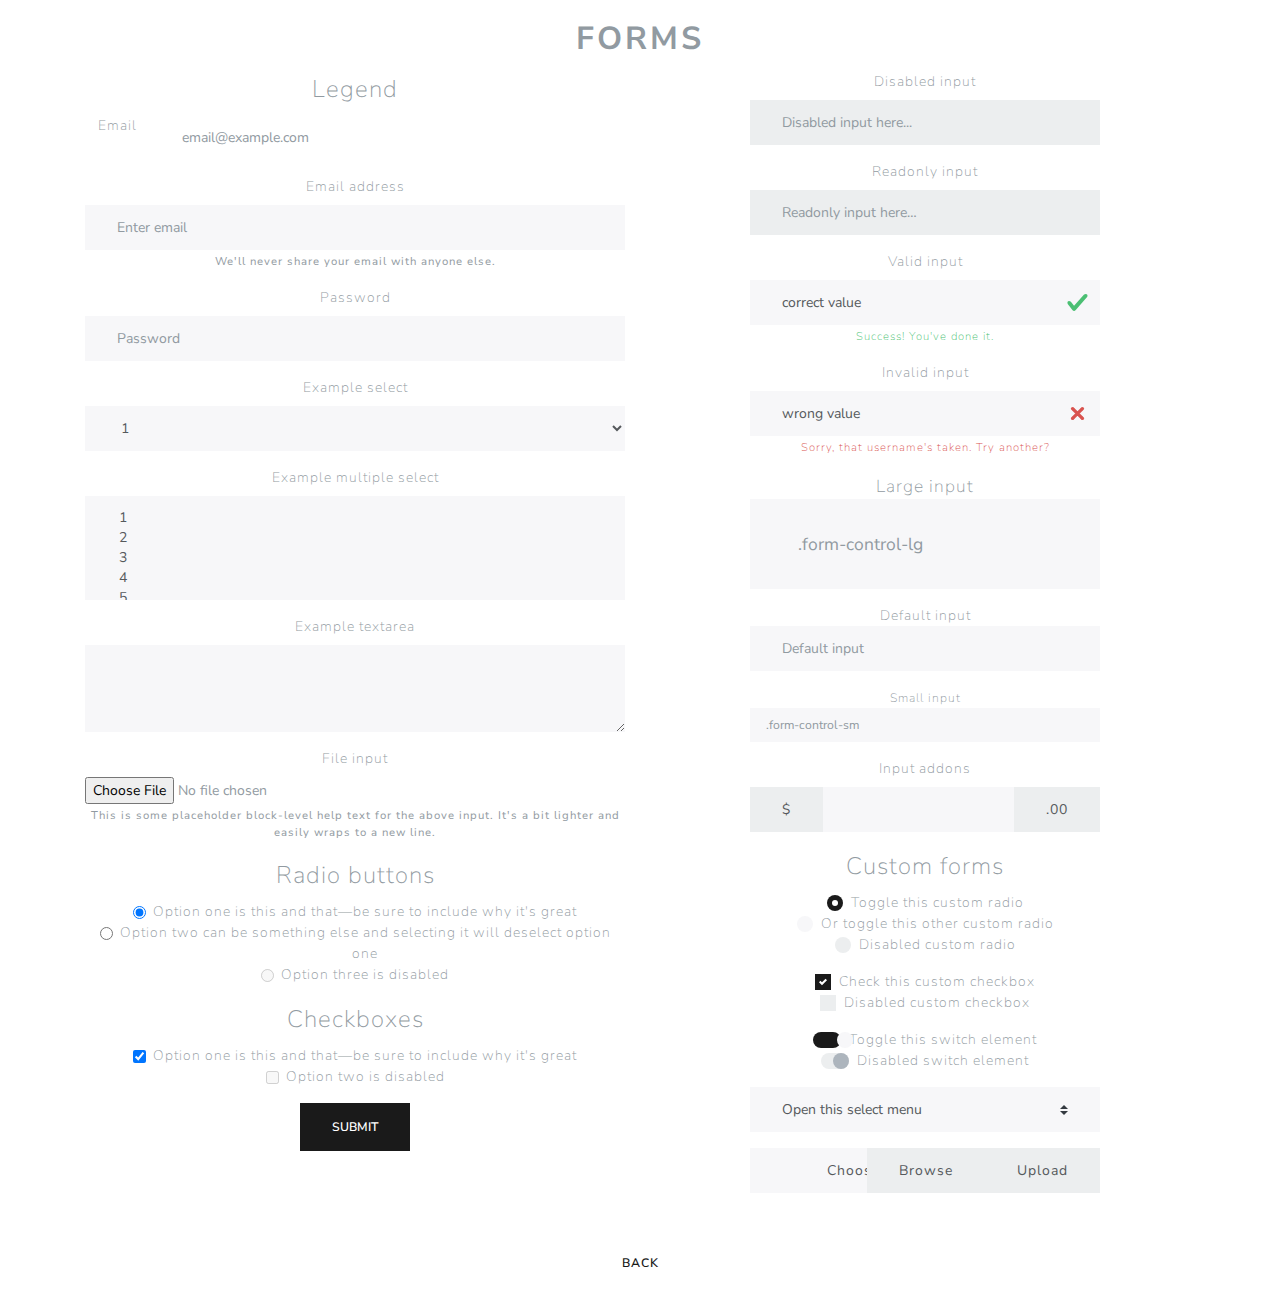
<file: forms.html>
<!DOCTYPE html>
<html lang="en" dir="ltr">
<head>
  <meta charset="utf-8">
  <link rel="stylesheet" href="style.css">
  <title></title>
</head>

<body>
      <!-- Forms
        ================================================== -->
        <div class="container">
          <div class="bs-docs-section">
            <div class="row">
              <div class="col-lg-12">
                <div class="page-header">
                  <h1 id="forms">Forms</h1>
                </div>
              </div>
            </div>

            <div class="row">
              <div class="col-lg-6">
                <div class="bs-component">
                  <form>
                    <fieldset>
                      <legend>Legend</legend>
                      <div class="form-group row">
                        <label for="staticEmail" class="col-sm-2 col-form-label">Email</label>
                        <div class="col-sm-10">
                          <input type="text" readonly class="form-control-plaintext" id="staticEmail" value="email@example.com">
                        </div>
                      </div>
                      <div class="form-group">
                        <label for="exampleInputEmail1">Email address</label>
                        <input type="email" class="form-control" id="exampleInputEmail1" aria-describedby="emailHelp" placeholder="Enter email">
                        <small id="emailHelp" class="form-text text-muted">We'll never share your email with anyone else.</small>
                      </div>
                      <div class="form-group">
                        <label for="exampleInputPassword1">Password</label>
                        <input type="password" class="form-control" id="exampleInputPassword1" placeholder="Password">
                      </div>
                      <div class="form-group">
                        <label for="exampleSelect1">Example select</label>
                        <select class="form-control" id="exampleSelect1">
                          <option>1</option>
                          <option>2</option>
                          <option>3</option>
                          <option>4</option>
                          <option>5</option>
                        </select>
                      </div>
                      <div class="form-group">
                        <label for="exampleSelect2">Example multiple select</label>
                        <select multiple class="form-control" id="exampleSelect2">
                          <option>1</option>
                          <option>2</option>
                          <option>3</option>
                          <option>4</option>
                          <option>5</option>
                        </select>
                      </div>
                      <div class="form-group">
                        <label for="exampleTextarea">Example textarea</label>
                        <textarea class="form-control" id="exampleTextarea" rows="3"></textarea>
                      </div>
                      <div class="form-group">
                        <label for="exampleInputFile">File input</label>
                        <input type="file" class="form-control-file" id="exampleInputFile" aria-describedby="fileHelp">
                        <small id="fileHelp" class="form-text text-muted">This is some placeholder block-level help text for the above input. It's a bit lighter and easily wraps to a new line.</small>
                      </div>
                      <fieldset class="form-group">
                        <legend>Radio buttons</legend>
                        <div class="form-check">
                          <label class="form-check-label">
                            <input type="radio" class="form-check-input" name="optionsRadios" id="optionsRadios1" value="option1" checked>
                            Option one is this and that&mdash;be sure to include why it's great
                          </label>
                        </div>
                        <div class="form-check">
                          <label class="form-check-label">
                            <input type="radio" class="form-check-input" name="optionsRadios" id="optionsRadios2" value="option2">
                            Option two can be something else and selecting it will deselect option one
                          </label>
                        </div>
                        <div class="form-check disabled">
                          <label class="form-check-label">
                            <input type="radio" class="form-check-input" name="optionsRadios" id="optionsRadios3" value="option3" disabled>
                            Option three is disabled
                          </label>
                        </div>
                      </fieldset>
                      <fieldset class="form-group">
                        <legend>Checkboxes</legend>
                        <div class="form-check">
                          <label class="form-check-label">
                            <input class="form-check-input" type="checkbox" value="" checked>
                            Option one is this and that&mdash;be sure to include why it's great
                          </label>
                        </div>
                        <div class="form-check disabled">
                          <label class="form-check-label">
                            <input class="form-check-input" type="checkbox" value="" disabled>
                            Option two is disabled
                          </label>
                        </div>
                      </fieldset>
                      <button type="submit" class="btn btn-primary">Submit</button>
                    </fieldset>
                  </form>
                </div>
              </div>
              <div class="col-lg-4 offset-lg-1">

                <form class="bs-component">
                  <div class="form-group">
                    <fieldset disabled>
                      <label class="control-label" for="disabledInput">Disabled input</label>
                      <input class="form-control" id="disabledInput" type="text" placeholder="Disabled input here..." disabled="">
                    </fieldset>
                  </div>

                  <div class="form-group">
                    <fieldset>
                      <label class="control-label" for="readOnlyInput">Readonly input</label>
                      <input class="form-control" id="readOnlyInput" type="text" placeholder="Readonly input here…" readonly>
                    </fieldset>
                  </div>

                  <div class="form-group has-success">
                    <label class="form-control-label" for="inputSuccess1">Valid input</label>
                    <input type="text" value="correct value" class="form-control is-valid" id="inputValid">
                    <div class="valid-feedback">Success! You've done it.</div>
                  </div>

                  <div class="form-group has-danger">
                    <label class="form-control-label" for="inputDanger1">Invalid input</label>
                    <input type="text" value="wrong value" class="form-control is-invalid" id="inputInvalid">
                    <div class="invalid-feedback">Sorry, that username's taken. Try another?</div>
                  </div>

                  <div class="form-group">
                    <label class="col-form-label col-form-label-lg" for="inputLarge">Large input</label>
                    <input class="form-control form-control-lg" type="text" placeholder=".form-control-lg" id="inputLarge">
                  </div>

                  <div class="form-group">
                    <label class="col-form-label" for="inputDefault">Default input</label>
                    <input type="text" class="form-control" placeholder="Default input" id="inputDefault">
                  </div>

                  <div class="form-group">
                    <label class="col-form-label col-form-label-sm" for="inputSmall">Small input</label>
                    <input class="form-control form-control-sm" type="text" placeholder=".form-control-sm" id="inputSmall">
                  </div>

                  <div class="form-group">
                    <label class="control-label">Input addons</label>
                    <div class="form-group">
                      <div class="input-group mb-3">
                        <div class="input-group-prepend">
                          <span class="input-group-text">$</span>
                        </div>
                        <input type="text" class="form-control" aria-label="Amount (to the nearest dollar)">
                        <div class="input-group-append">
                          <span class="input-group-text">.00</span>
                        </div>
                      </div>
                    </div>
                  </div>
                </form>

                <div class="bs-component">
                  <fieldset>
                    <legend>Custom forms</legend>
                    <div class="form-group">
                      <div class="custom-control custom-radio">
                        <input type="radio" id="customRadio1" name="customRadio" class="custom-control-input" checked>
                        <label class="custom-control-label" for="customRadio1">Toggle this custom radio</label>
                      </div>
                      <div class="custom-control custom-radio">
                        <input type="radio" id="customRadio2" name="customRadio" class="custom-control-input">
                        <label class="custom-control-label" for="customRadio2">Or toggle this other custom radio</label>
                      </div>
                      <div class="custom-control custom-radio">
                        <input type="radio" id="customRadio3" name="customRadio" class="custom-control-input" disabled>
                        <label class="custom-control-label" for="customRadio3">Disabled custom radio</label>
                      </div>
                    </div>
                    <div class="form-group">
                      <div class="custom-control custom-checkbox">
                        <input type="checkbox" class="custom-control-input" id="customCheck1" checked>
                        <label class="custom-control-label" for="customCheck1">Check this custom checkbox</label>
                      </div>
                      <div class="custom-control custom-checkbox">
                        <input type="checkbox" class="custom-control-input" id="customCheck2" disabled>
                        <label class="custom-control-label" for="customCheck2">Disabled custom checkbox</label>
                      </div>
                    </div>
                    <div class="form-group">
                      <div class="custom-control custom-switch">
                        <input type="checkbox" class="custom-control-input" id="customSwitch1" checked>
                        <label class="custom-control-label" for="customSwitch1">Toggle this switch element</label>
                      </div>
                      <div class="custom-control custom-switch">
                        <input type="checkbox" class="custom-control-input" disabled id="customSwitch2">
                        <label class="custom-control-label" for="customSwitch2">Disabled switch element</label>
                      </div>
                    </div>
                    <div class="form-group">
                      <select class="custom-select">
                        <option selected>Open this select menu</option>
                        <option value="1">One</option>
                        <option value="2">Two</option>
                        <option value="3">Three</option>
                      </select>
                    </div>
                    <div class="form-group">
                      <div class="input-group mb-3">
                        <div class="custom-file">
                          <input type="file" class="custom-file-input" id="inputGroupFile02">
                          <label class="custom-file-label" for="inputGroupFile02">Choose file</label>
                        </div>
                        <div class="input-group-append">
                          <span class="input-group-text" id="">Upload</span>
                        </div>
                      </div>
                    </div>
                  </fieldset>
                </div>
              </div>
            </div>
          </div>
        </div>
      </body>

      <div class="container" >
        <a href="index.html" class="btn btn-secondary my-2 my-sm-0" type="submit">back</a>
      </div>
</file>
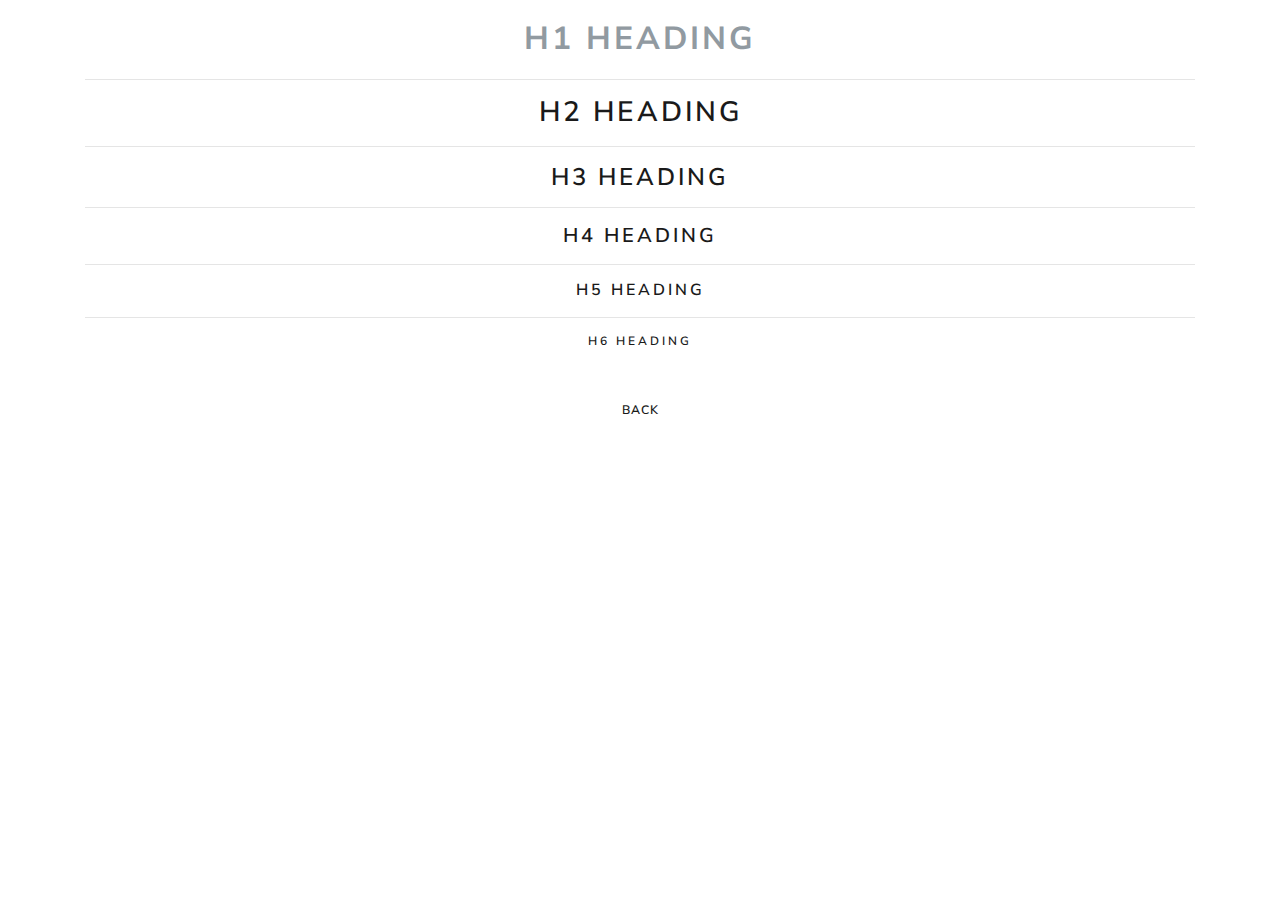
<file: headers.html>
<!DOCTYPE html>
<html lang="en" dir="ltr">
  <head>
    <meta charset="utf-8">
    <link rel="stylesheet" href="style.css">
    <title></title>
  </head>
<body>

<section class="container">

<div class="">

  <h1 class="heading">H1 Heading</h1>
  <hr>
  <h2 class="heading">H2 Heading</h2>
  <hr>
  <h3 class="heading">H3 Heading</h3>
  <hr>
  <h4 class="heading">H4 Heading</h4>
  <hr>
  <h5 class="heading">H5 Heading</h5>
  <hr>
  <h6 class="heading">H6 Heading</h6

  </div>

</section>


</body>

<div class="container" >
  <a href="index.html" class="btn btn-secondary my-2 my-sm-0" type="submit">back</a>
</div>
</file>
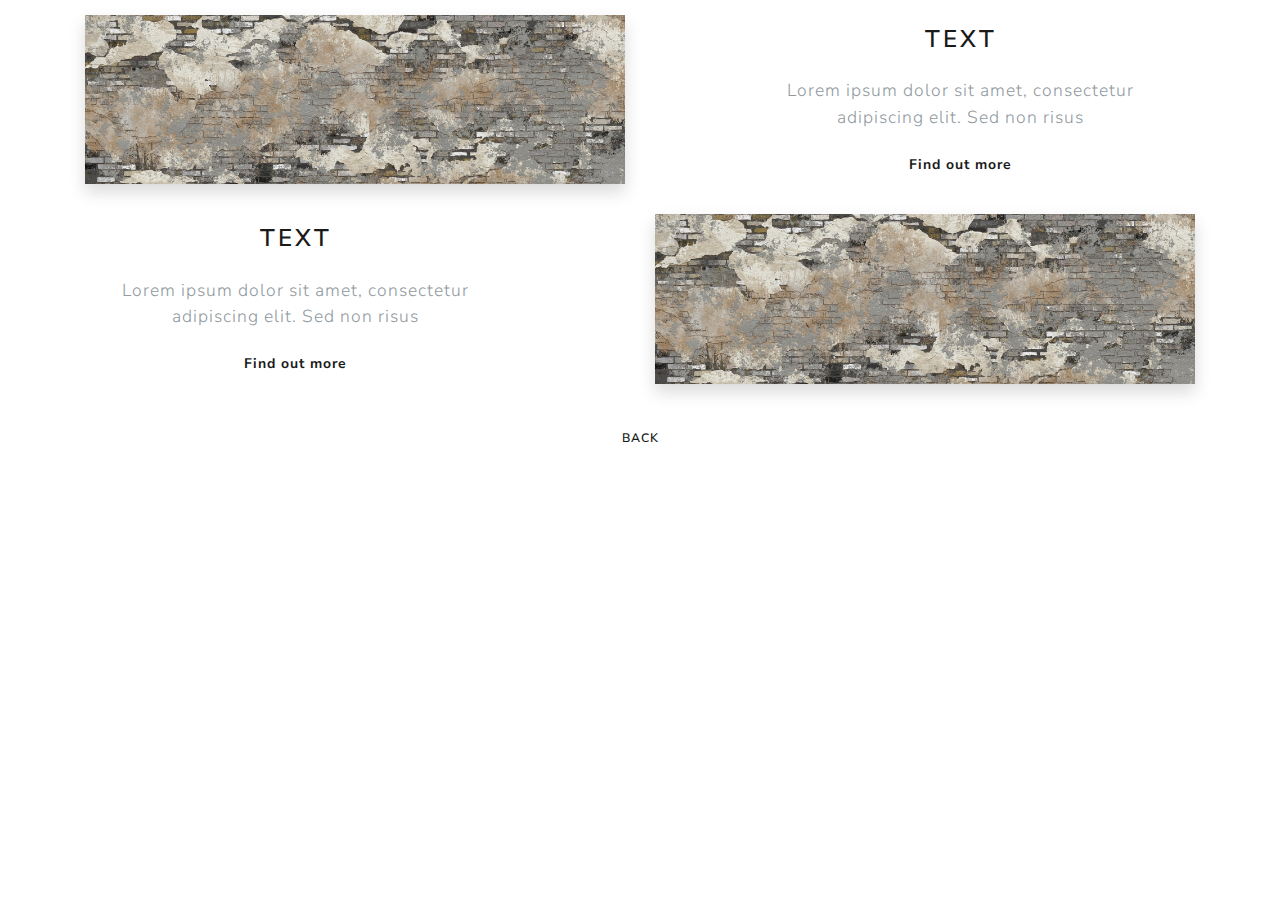
<file: right_left.html>
<!DOCTYPE html>
<html>
<head>
  <meta charset="utf-8">
  <link rel="stylesheet" href="style.css">
  <title>KIT UI MAMEN</title>
</head>

<section class="slice slice-lg">
  <div class="container">
    <div class="row row-grid align-items-center">
      <div class="col-md-6 ">
        <img alt="Image placeholder" src="banner.jpg" class="img-center img-fluid rounded shadow">
      </div>
      <div class="col-md-6 col-lg-5  ml-lg-auto ">
        <div class="pr-md-4">

          <h3 class="heading h3">TEXT</h3>


          <p class="lead text-gray my-4">Lorem ipsum dolor sit amet, consectetur adipiscing elit. Sed non risus</p>


          <a href="#" class="link link-underline-info font-weight-bold">Find out more</a>

        </div>
      </div>
    </div>
  </div>
</section>

<section class="slice slice-lg">
  <div class="container">
    <div class="row row-grid align-items-center">
      <div class="col-md-6  order-lg-2 ml-lg-auto ">
        <img alt="Image placeholder" src="banner.jpg" class="img-center img-fluid rounded shadow">
      </div>
      <div class="col-md-6 col-lg-5  order-lg-1 ">
        <div class="pr-md-4">

          <h3 class="heading h3">TEXT</h3>


          <p class="lead text-gray my-4">Lorem ipsum dolor sit amet, consectetur adipiscing elit. Sed non risus</p>


          <a href="#" class="link link-underline-warning font-weight-bold">Find out more</a>

        </div>
      </div>
    </div>
  </div>
</section>

<div class="container" >
  <a href="index.html" class="btn btn-secondary my-2 my-sm-0" type="submit">back</a>
</div>
</file>
